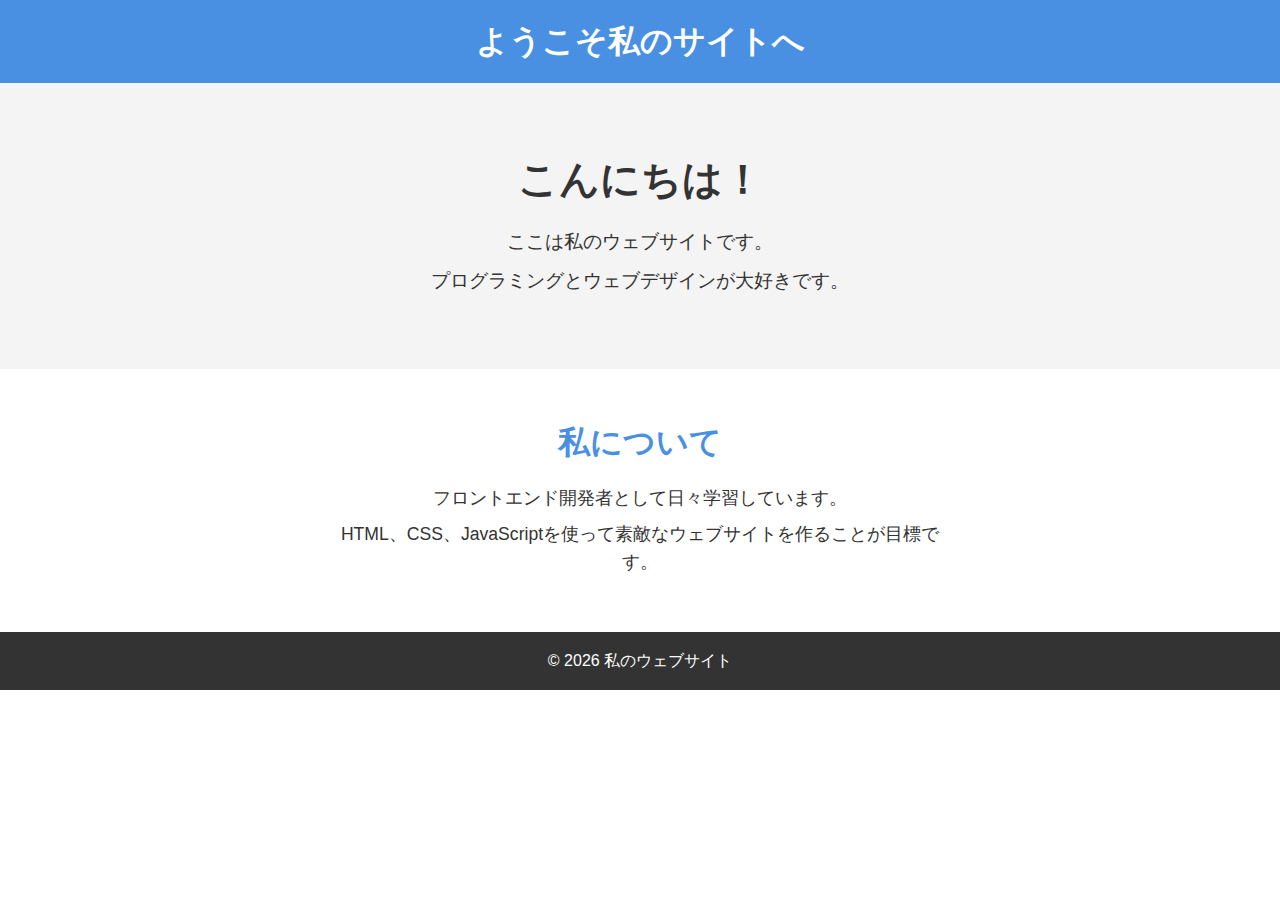
<file: step1/before/index.html>
<!DOCTYPE html>
<html lang="ja">
<head>
  <meta charset="UTF-8">
  <meta name="viewport" content="width=device-width, initial-scale=1.0">
  <title>私のウェブサイト</title>
  <link rel="stylesheet" href="style.css">
</head>
<body>
  <header>
    <h1>ようこそ私のサイトへ</h1>
  </header>
  
  <main>
    <section class="hero">
      <div class="container">
        <h2>こんにちは！</h2>
        <p>ここは私のウェブサイトです。</p>
        <p>プログラミングとウェブデザインが大好きです。</p>
      </div>
    </section>
    
    <section class="about">
      <div class="container">
        <h2>私について</h2>
        <p>フロントエンド開発者として日々学習しています。</p>
        <p>HTML、CSS、JavaScriptを使って素敵なウェブサイトを作ることが目標です。</p>
      </div>
    </section>
  </main>
  
  <footer>
    <p>&copy; 2024 私のウェブサイト</p>
  </footer>
  
  <script src="script.js"></script>
</body>
</html>
</file>
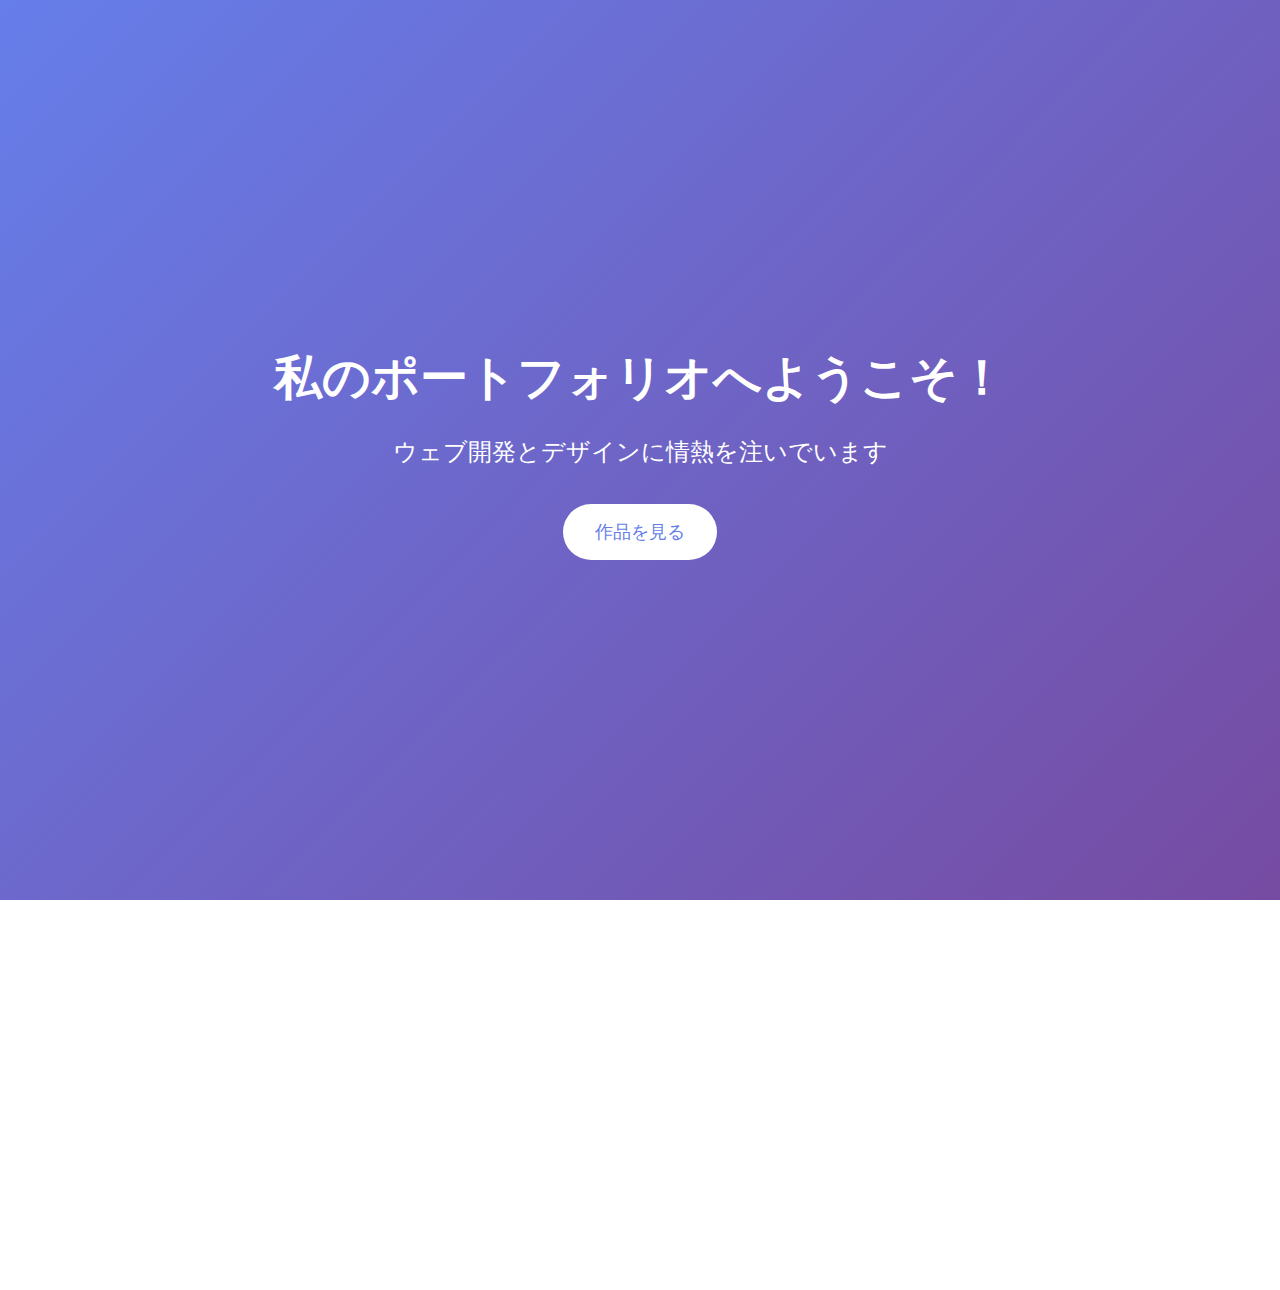
<file: vanta-js-intro/before/index.html>
<!DOCTYPE html>
<html lang="ja">
<head>
  <meta charset="UTF-8">
  <meta name="viewport" content="width=device-width, initial-scale=1.0">
  <title>私のポートフォリオ</title>
  <link rel="stylesheet" href="style.css">
</head>
<body>
  <div class="hero-section">
    <div class="content">
      <h1>私のポートフォリオへようこそ！</h1>
      <p>ウェブ開発とデザインに情熱を注いでいます</p>
      <button class="cta-button">作品を見る</button>
    </div>
  </div>
  
  <section class="about">
    <div class="container">
      <h2>私について</h2>
      <p>フロントエンド開発者として、美しく機能的なウェブサイトを作ることに取り組んでいます。</p>
      <p>常に新しい技術を学び、ユーザー体験を向上させることを心がけています。</p>
    </div>
  </section>
  
  <script src="script.js"></script>
</body>
</html>
</file>
<file: step1/before/style.css>
* {
  margin: 0;
  padding: 0;
  box-sizing: border-box;
}

body {
  font-family: 'Arial', sans-serif;
  line-height: 1.6;
  color: #333;
}

.container {
  max-width: 1200px;
  margin: 0 auto;
  padding: 0 20px;
}

header {
  background-color: #4a90e2;
  color: white;
  padding: 1rem 0;
  text-align: center;
}

header h1 {
  font-size: 2rem;
}

.hero {
  background-color: #f4f4f4;
  padding: 4rem 0;
  text-align: center;
}

.hero h2 {
  font-size: 2.5rem;
  margin-bottom: 1rem;
  color: #333;
}

.hero p {
  font-size: 1.2rem;
  margin-bottom: 0.5rem;
}

.about {
  padding: 3rem 0;
  text-align: center;
}

.about h2 {
  font-size: 2rem;
  margin-bottom: 1rem;
  color: #4a90e2;
}

.about p {
  font-size: 1.1rem;
  margin-bottom: 0.5rem;
  max-width: 600px;
  margin-left: auto;
  margin-right: auto;
}

footer {
  background-color: #333;
  color: white;
  text-align: center;
  padding: 1rem 0;
  position: relative;
  bottom: 0;
  width: 100%;
}
</file>
<file: vanta-js-intro/before/style.css>
/* 基本的なスタイルリセット */
* {
  margin: 0;
  padding: 0;
  box-sizing: border-box;
}

body {
  font-family: 'Arial', sans-serif;
  line-height: 1.6;
  color: #333;
}

/* ヒーローセクション */
.hero-section {
  background: linear-gradient(135deg, #667eea 0%, #764ba2 100%);
  height: 100vh;
  display: flex;
  align-items: center;
  justify-content: center;
  position: relative;
}

.content {
  text-align: center;
  color: white;
  z-index: 10;
  padding: 2rem;
}

.content h1 {
  font-size: 3rem;
  margin-bottom: 1rem;
  animation: fadeInUp 1s ease-out;
}

.content p {
  font-size: 1.5rem;
  margin-bottom: 2rem;
  animation: fadeInUp 1s ease-out 0.2s;
  animation-fill-mode: both;
}

.cta-button {
  background-color: white;
  color: #667eea;
  border: none;
  padding: 1rem 2rem;
  font-size: 1.1rem;
  border-radius: 30px;
  cursor: pointer;
  transition: transform 0.3s ease, box-shadow 0.3s ease;
  animation: fadeInUp 1s ease-out 0.4s;
  animation-fill-mode: both;
}

.cta-button:hover {
  transform: translateY(-3px);
  box-shadow: 0 10px 20px rgba(0, 0, 0, 0.2);
}

/* アバウトセクション */
.about {
  padding: 4rem 0;
  background-color: #f8f9fa;
}

.container {
  max-width: 1200px;
  margin: 0 auto;
  padding: 0 2rem;
  text-align: center;
}

.about h2 {
  font-size: 2.5rem;
  margin-bottom: 2rem;
  color: #333;
}

.about p {
  font-size: 1.1rem;
  margin-bottom: 1rem;
  max-width: 700px;
  margin-left: auto;
  margin-right: auto;
  color: #666;
}

/* アニメーション */
@keyframes fadeInUp {
  from {
    opacity: 0;
    transform: translateY(30px);
  }
  to {
    opacity: 1;
    transform: translateY(0);
  }
}
</file>
